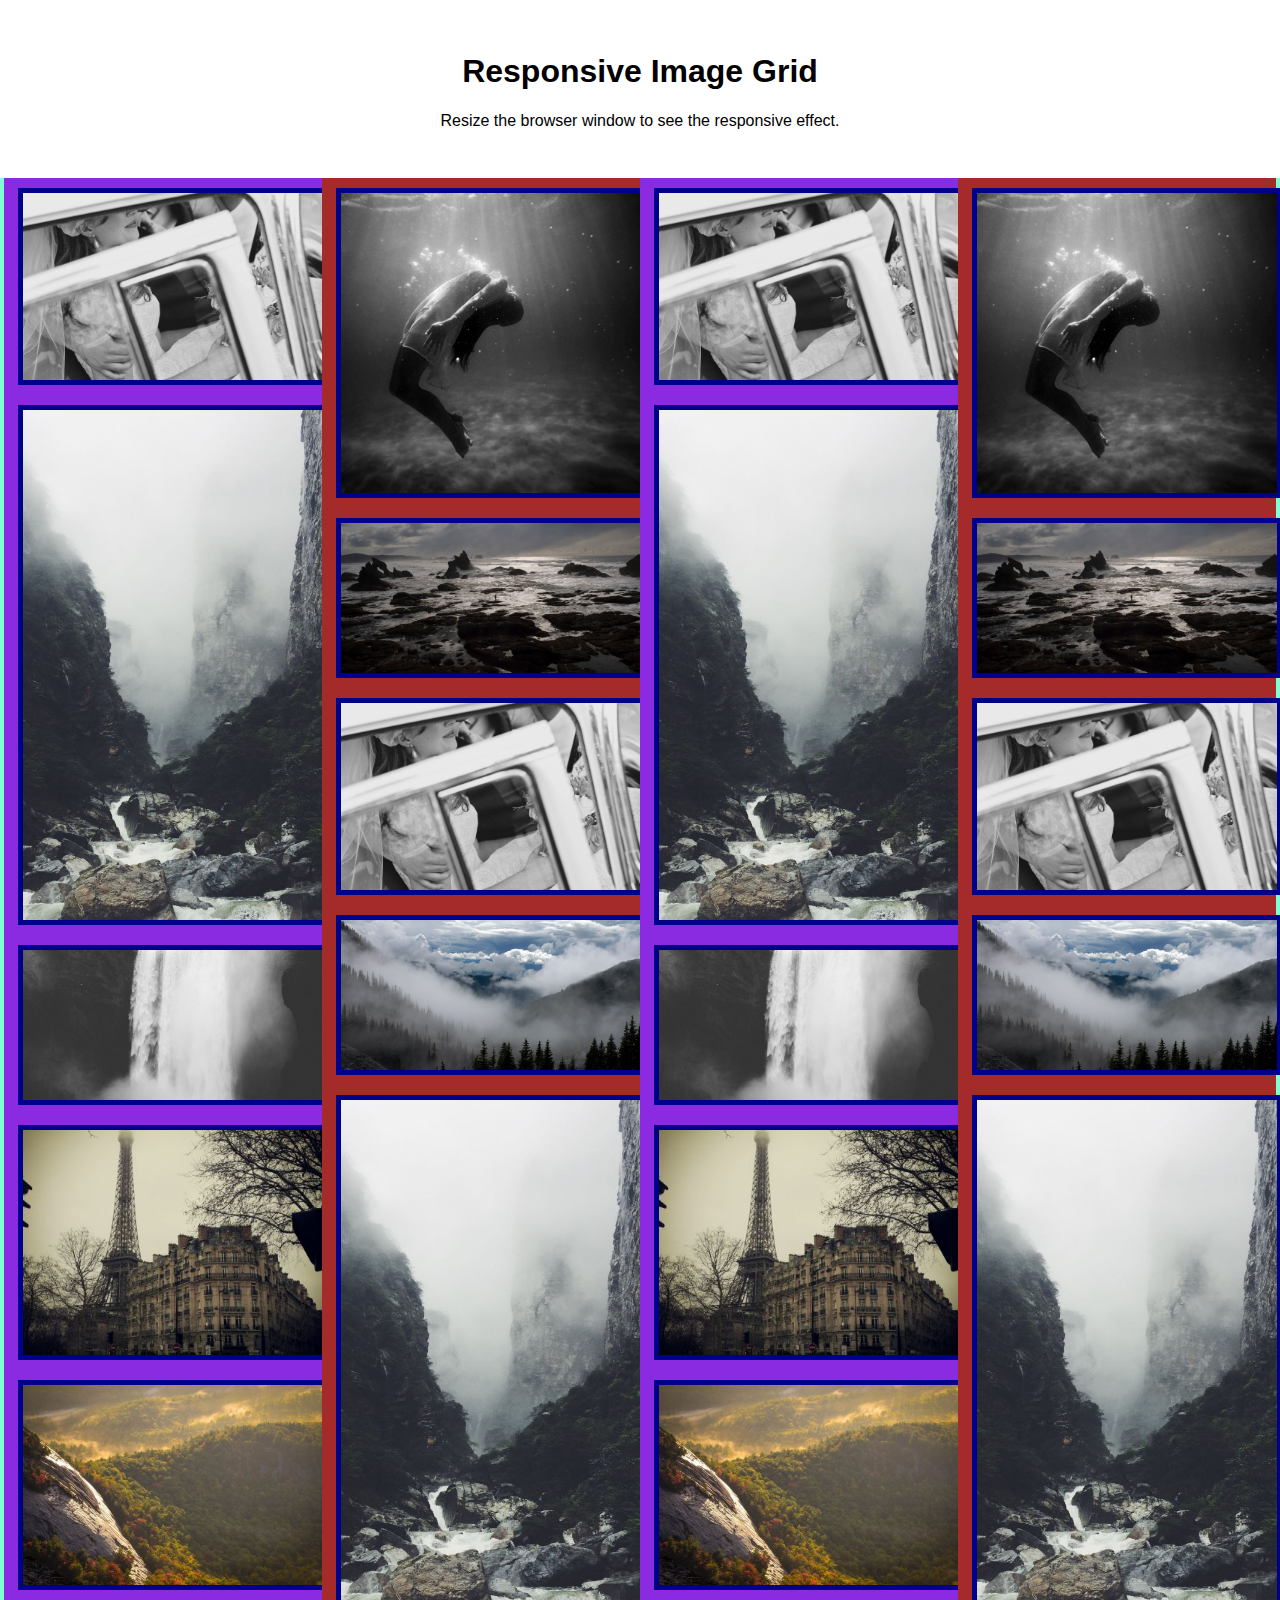
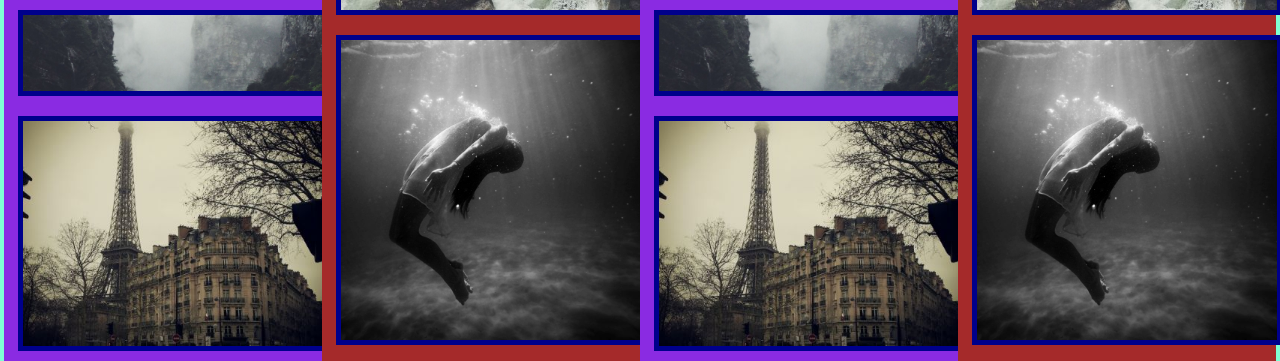
<file: flex-gllery/index.html>
<!DOCTYPE html>
<html lang="en">
<head>
    <meta charset="UTF-8">
    <meta name="viewport" content="width=device-width, initial-scale=1.0">
    <link rel="stylesheet" href="style/style.css">
    <title>Document</title>
</head>
<body>
    <!-- Header -->
    <div class="header">
    <h1>Responsive Image Grid</h1>
    <p>Resize the browser window to see the responsive effect.</p>
    </div>

    <!-- Photo Grid -->
    <div class="row" >
        <div class="column div1" >
            <img src="images/wedding.jpg" >
            <img src="images/rocks.jpg"  >
            <img src="images/falls2.jpg"  >
            <img src="images/paris.jpg"  >
            <img src="images/nature.jpg"  >
            <img src="images/mist.jpg"  >
            <img src="images/paris.jpg"  >
            
        </div>
        <div class="column div2" >
            <img src="images/underwater.jpg" >
            <img src="images/ocean.jpg" >
            <img src="images/wedding.jpg" >
            <img src="images/mountainskies.jpg" >
            <img src="images/rocks.jpg" >
            <img src="images/underwater.jpg" >
        </div>
        <div class="column div3" >
            <img src="images/wedding.jpg" >
            <img src="images/rocks.jpg"  >
            <img src="images/falls2.jpg"  >
            <img src="images/paris.jpg"  >
            <img src="images/nature.jpg"  >
            <img src="images/mist.jpg"  >
            <img src="images/paris.jpg"  >
            
        </div>
        <div class="column div4" >
            <img src="images/underwater.jpg" >
            <img src="images/ocean.jpg" >
            <img src="images/wedding.jpg" >
            <img src="images/mountainskies.jpg" >
            <img src="images/rocks.jpg" >
            <img src="images/underwater.jpg" >
        </div>
    </div>
</body>
</html>
</file>
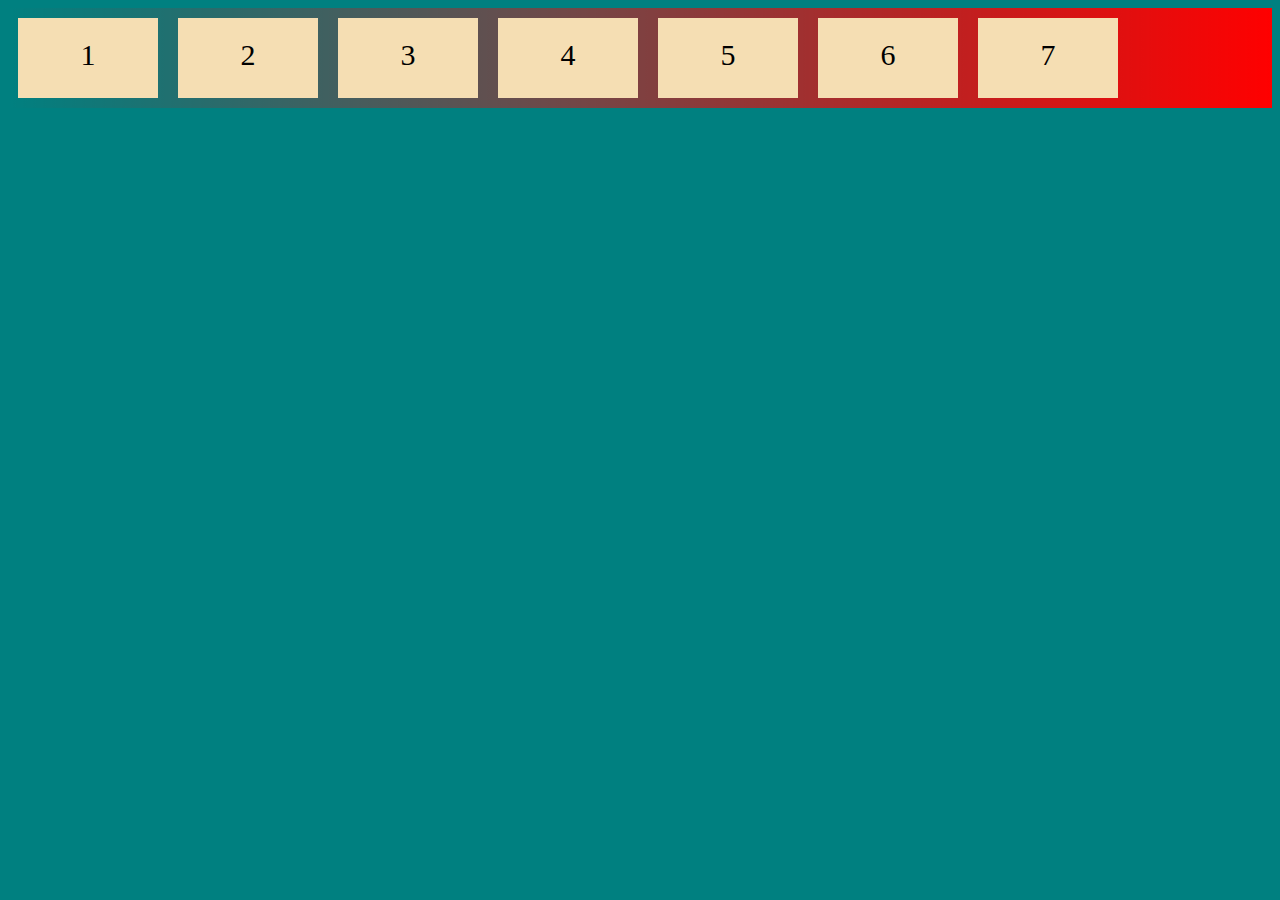
<file: flex-train/index.html>
<!DOCTYPE html>
<html lang="en">
<head>
    <meta charset="UTF-8">
    <meta name="viewport" content="width=device-width, initial-scale=1.0">
    <link rel="stylesheet" href="style.css">
    <title>Document</title>
</head>
<body>
<div class="flex-container">
    <div id="div1">1</div>
    <div id="div2">2</div>
    <div id="div3">3</div>
    <div id="div4">4</div>
    <div>5</div>
    <div>6</div>
    <div>7</div>
</div>  
</body>
</html>
</file>
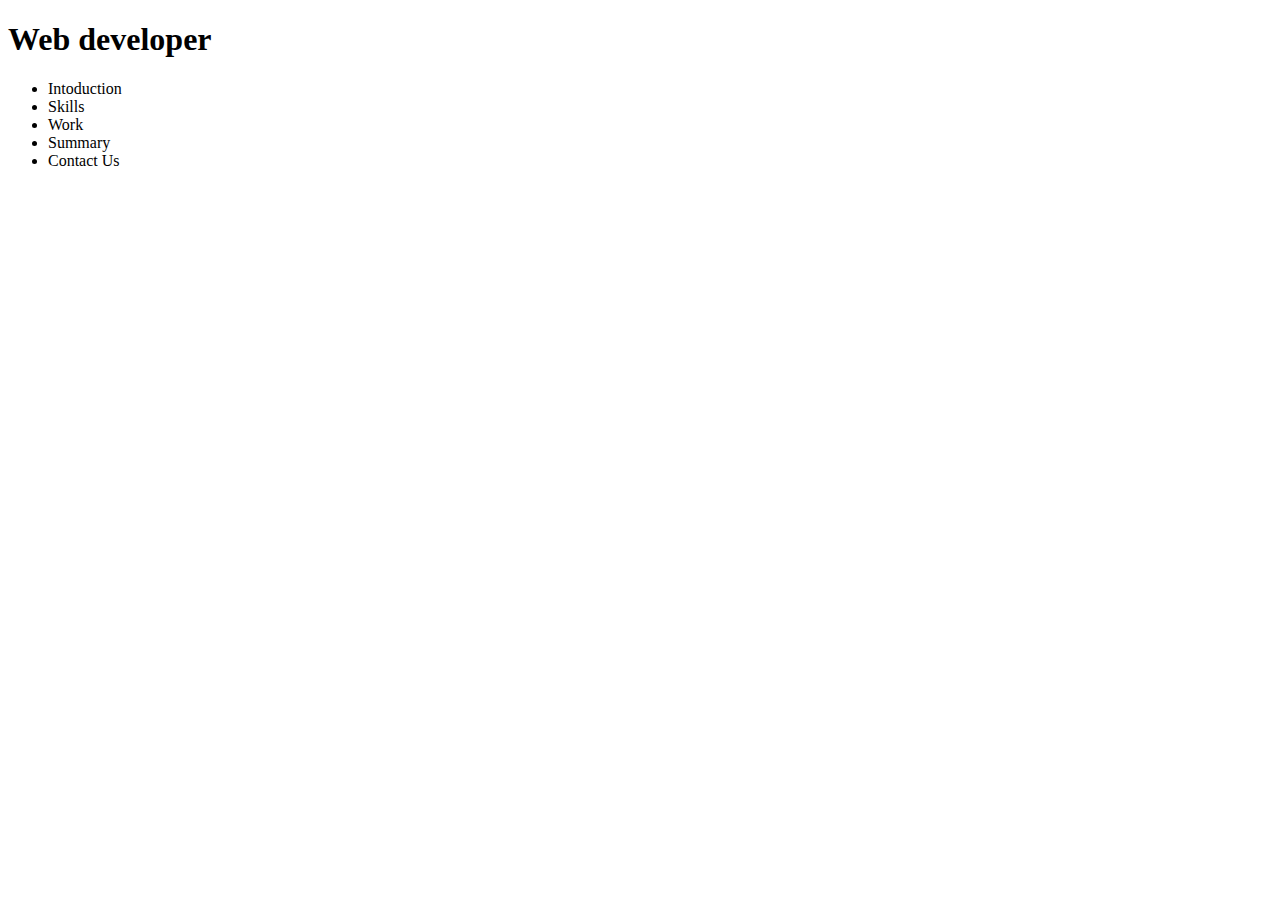
<file: project/index.html>
<!DOCTYPE html>
<html lang="en">
<head>
    <meta charset="UTF-8">
    <meta name="viewport" content="width=device-width, initial-scale=1.0">
    <link rel="stylesheet" href="C:\Users\zieda\OneDrive\Documenten\web-Devolpment\project\css\style.css">
    <title>firstProject</title>
</head>
<body>
    <header>
        <div>
            <h1>Web developer</h1>
        </div>

        <nav>
            <ul>
                <li>Intoduction</li>
                <li>Skills</li>
                <li>Work</li>
                <li>Summary</li>
                <li>Contact Us</li>
            </ul>
        </nav>
    </header>
    
</body>
</html>
</file>
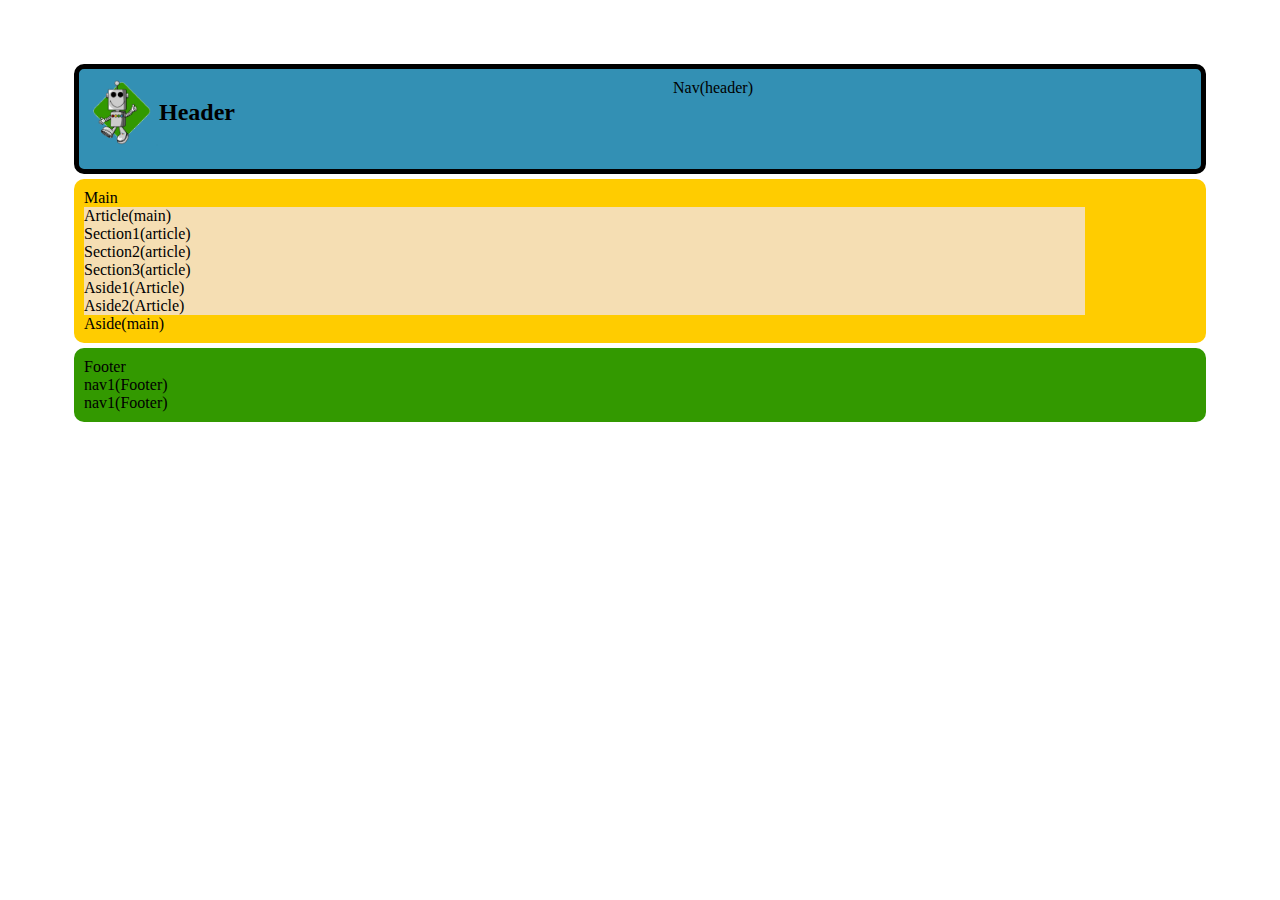
<file: test/index.html>
<!DOCTYPE html>
<html lang="en">
<head>
    <meta charset="UTF-8">
    <meta name="viewport" content="width=device-width, initial-scale=1.0">
    <link rel="stylesheet" href="style/style.css">
    <title>Document</title>
</head>
<body>
    <header >
        <!-- Logo -->
        <div >
            <img class="logo" src="images/logo.gif" alt="Logo">
        </div>
        <h2>Header</h2>
        
        <nav>
        Nav(header)
        </nav>
    </header>
   <main >
       Main
       <article>
           Article(main)
           <section>Section1(article)</section>
           <section>Section2(article)</section>
           <section>Section3(article)</section>
           <aside>Aside1(Article)</aside>
           <aside>Aside2(Article)</aside>
       </article>
       <aside>
        Aside(main)
       </aside>
      
   </main>
    <footer >Footer
        <nav>nav1(Footer)</nav>
        <nav>nav1(Footer)</nav>
    </footer>
</body>
</html>
</file>
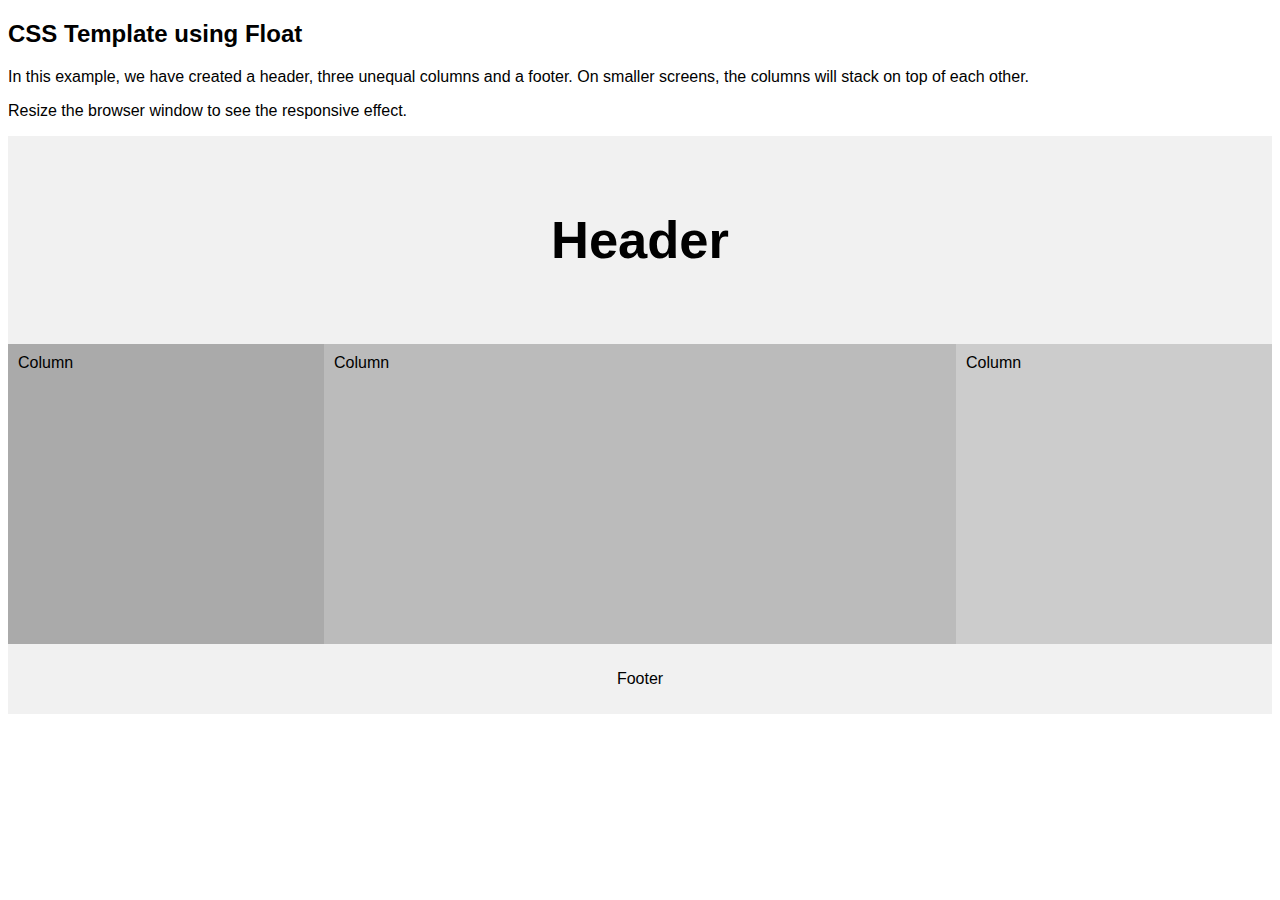
<file: try/index.html>
<!DOCTYPE html>
<html lang="en">
<head>
<title>CSS Template</title>
<meta charset="utf-8">
<meta name="viewport" content="width=device-width, initial-scale=1">
<style>
* {
  box-sizing: border-box;
}

body {
  font-family: Arial, Helvetica, sans-serif;
}

/* Style the header */
.header {
  background-color: #f1f1f1;
  padding: 30px;
  text-align: center;
  font-size: 35px;
}

/* Create three unequal columns that floats next to each other */
.column {
  float: left;
  padding: 10px;
  height: 300px; /* Should be removed. Only for demonstration */
}

/* Left and right column */
.column.side {
  width: 25%;
}

/* Middle column */
.column.middle {
  width: 50%;
}

/* Clear floats after the columns */
.row:after {
  content: "";
  display: table;
  clear: both;
}

/* Style the footer */
.footer {
  background-color: #f1f1f1;
  padding: 10px;
  text-align: center;
}

/* Responsive layout - makes the three columns stack on top of each other instead of next to each other */
@media (max-width: 600px) {
  .column.side, .column.middle {
    width: 100%;
  }
}
</style>
</head>
<body>

<h2>CSS Template using Float</h2>
<p>In this example, we have created a header, three unequal columns and a footer. On smaller screens, the columns will stack on top of each other.</p>
<p>Resize the browser window to see the responsive effect.</p>

<div class="header">
  <h2>Header</h2>
</div>

<div class="row">
  <div class="column side" style="background-color:#aaa;">Column</div>
  <div class="column middle" style="background-color:#bbb;">Column</div>
  <div class="column side" style="background-color:#ccc;">Column</div>
</div>

<div class="footer">
  <p>Footer</p>
</div>

</body>
</html>
</file>
<file: flex-gllery/style/style.css>
* {
    box-sizing: border-box;
    
}
body{
    margin: 0;
    font-family:Arial, Helvetica, sans-serif;
}
.header{
text-align: center;
padding: 32px;

}
.row{
  
    display: flex;
    /* flex-wrap: wrap; */
    padding: 0 4px;
    /* width: 50%; */
    background-color: aquamarine;
}
.column img{
    width: 100%;
    margin: 10px 10px ;
    border: darkblue solid 5px;
    vertical-align: middle;
}
.column{
    flex: 10%;
    max-width: 25%;
    padding: 0 4px;
    /* display: flex; */
    /* flex-direction: column; */
}

.div2, .div4{
    background-color: brown;
    /* width: 25%; */
}
.div1,.div3{
    background-color: blueviolet;
     /* width: 30%; */
}
</file>
<file: flex-train/style.css>
body{
    background-color: teal;
}
.flex-container{
    
    display: flex;
    /* height: 600px; */
    /* flex-direction: column; */
    /* background-color: lightseagreen; */
    /* flex-direction: column-reverse; */
    /* flex-direction: row; */
    background-image: repeating-linear-gradient(to right,rgba(255,0,0,0),rgba(255,0,0,1));
     /* flex-wrap: wrap-reverse;
    flex-flow: row wrap; 
    justify-content: space-between;
    align-items: stretch;
    align-items: baseline; */
    /* flex-wrap: wrap;
    align-content: flex-end; */


}

.flex-container div{
    background-color: wheat;
    width: 100px;
    height: 40px;
    margin: 10px;
    padding: 20px;
    font-size: 30px;
    /* / line-height: 5px; /
    / height: 5px; / */
    text-align: center;
    /* / justify-content: space-evenly; /
    / align-content: space-around; / */

}
#div1{
    /* order: 3; */
    /* flex-grow: 1; */
}
#div2{
    /* order: 2; */
    /* flex-grow: 1; */
}
#div3{
    /* order: 4; */
    /* flex-grow: 8; */
    /* flex-shrink: 0; */
    float: 1px 0 300px;
}
</file>
<file: test/style/style.css>
*{

    /* box-sizing: border-box; */
}

body{
    /* margin: 0%; */
    /* background-image:  url("../images/11.jpg"); */
    
    /* background-color: #cccccc; */
/* background-size: cover; */
/* background-repeat:no-repeat; */

margin: 5%;

}
article{
    background-color: wheat;
    width: 90%;
}
main{
    background-color: yellow;
}
header h2{
    float: left;
}
.logo{
    /* background-image: url("../images/logo.gif"); */
    /* background-size:auto; */
    width:70px;
    height:70px ;
    float: left;

}
nav{}


header, main, footer{
    border-radius: 10px;
    margin: 5px 10px ;
    padding: 10px;
}

header{
background-color: rgb(51,144,180);
/* margin: 5px 10px ; */
/* width: 90%; */
height: 80px;
text-align: center;
border: 5px solid black;
/* border-radius: 10px; */


}
main{
    background-color: rgb(255,204,0);
    /* border-radius: 10px;
    margin: 5px 10px ; */
}

footer{
    background-color: rgb(51,153,0);
   
}
</file>
